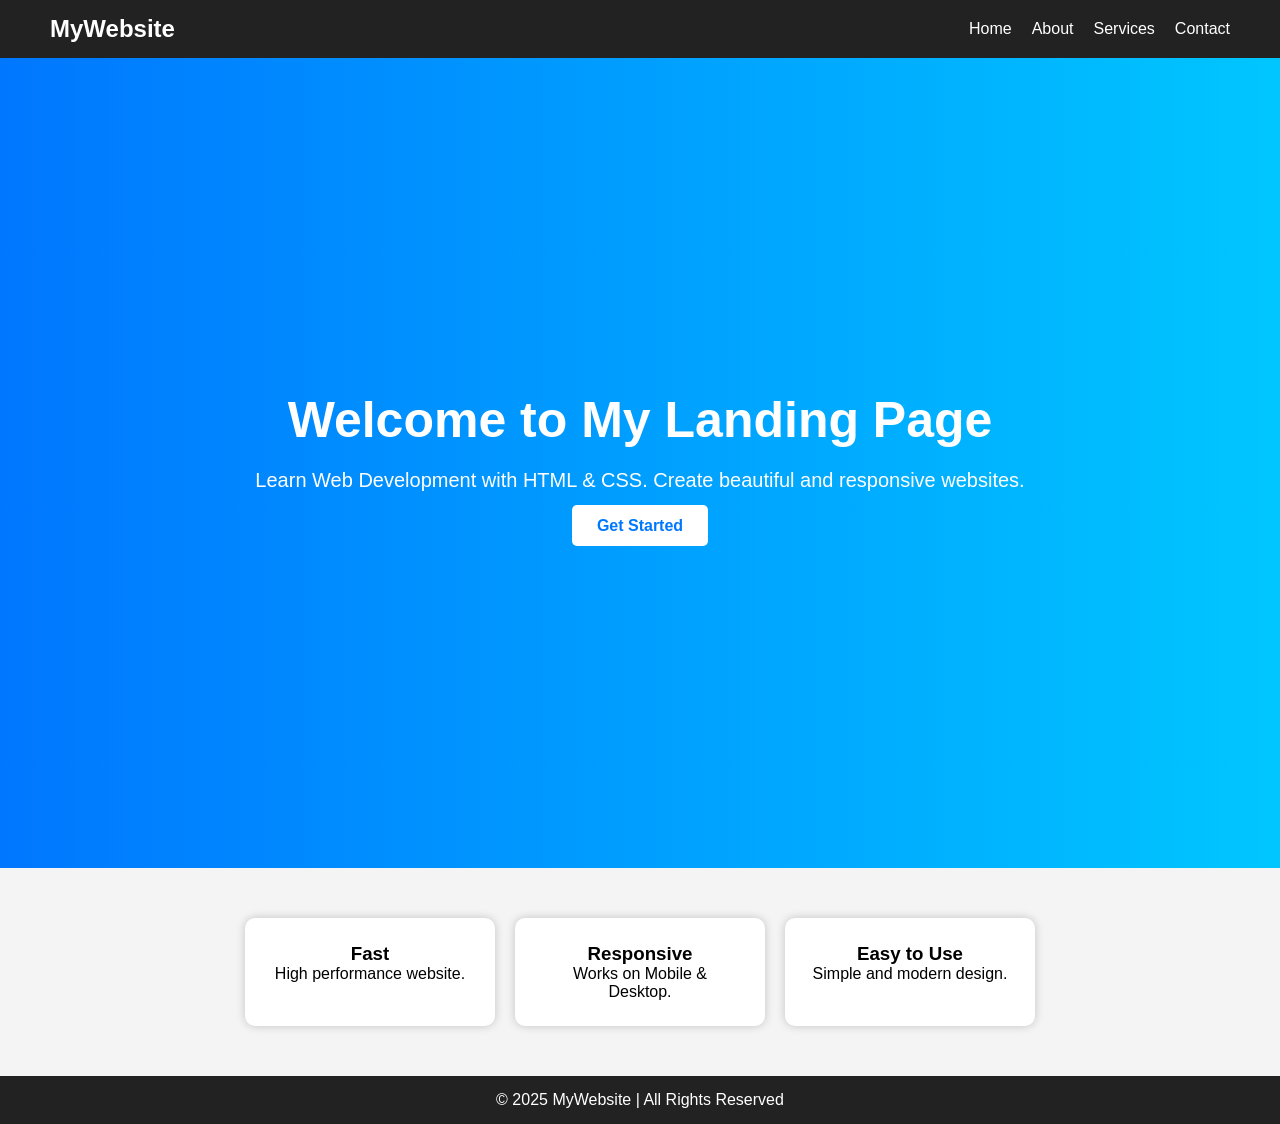
<file: Landing-Page/index.html>
<!DOCTYPE html>
<html lang="en">
<head>
    <meta charset="UTF-8">
    <meta name="viewport" content="width=device-width, initial-scale=1.0">
    <title>Landing Page</title>
    <link rel="stylesheet" href="style.css">
</head>
<body>

<header>
    <nav>
        <h2>MyWebsite</h2>
        <ul>
            <li><a href="#">Home</a></li>
            <li><a href="#">About</a></li>
            <li><a href="#">Services</a></li>
            <li><a href="#">Contact</a></li>
        </ul>
    </nav>
</header>

<section class="hero">
    <div class="content">
        <h1>Welcome to My Landing Page</h1>
        <p>Learn Web Development with HTML & CSS. Create beautiful and responsive websites.</p>
        <a href="#" class="btn">Get Started</a>
    </div>
</section>

<section class="features">
    <div class="box">
        <h3>Fast</h3>
        <p>High performance website.</p>
    </div>

    <div class="box">
        <h3>Responsive</h3>
        <p>Works on Mobile & Desktop.</p>
    </div>

    <div class="box">
        <h3>Easy to Use</h3>
        <p>Simple and modern design.</p>
    </div>
</section>

<footer>
    <p>© 2025 MyWebsite | All Rights Reserved</p>
</footer>
<script src="script.js"></script>
</body>
</html>
</file>
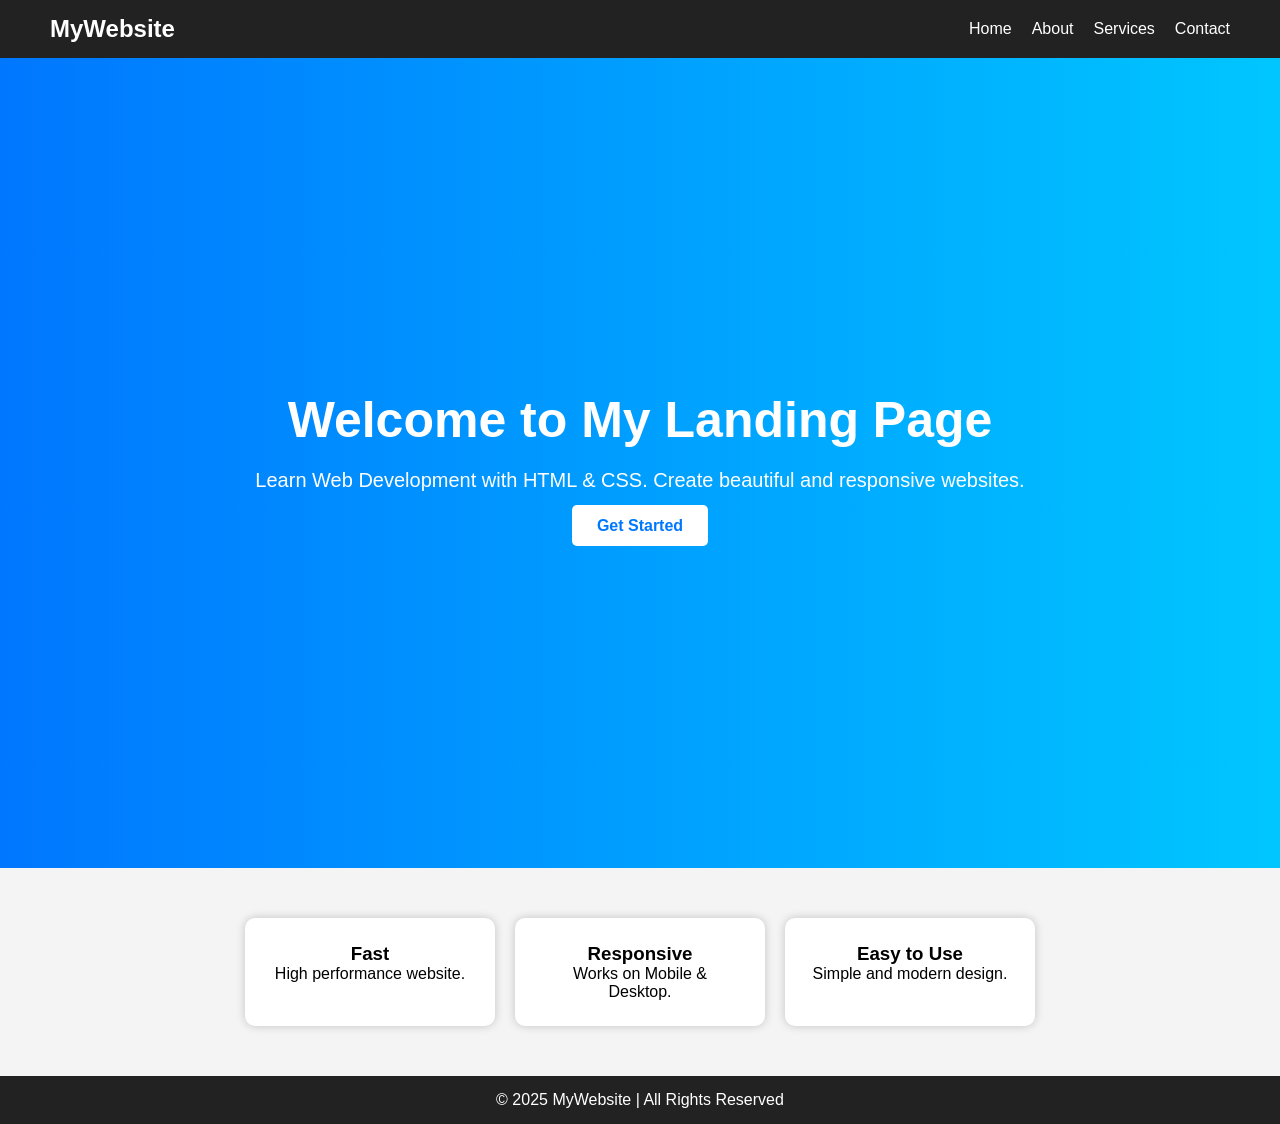
<file: LandingPage/index.html>
<!DOCTYPE html>
<html lang="en">
<head>
    <meta charset="UTF-8">
    <meta name="viewport" content="width=device-width, initial-scale=1.0">
    <title>Landing Page</title>
    <link rel="stylesheet" href="style.css">
</head>
<body>

<header>
    <nav>
        <h2>MyWebsite</h2>
        <ul>
            <li><a href="#">Home</a></li>
            <li><a href="#">About</a></li>
            <li><a href="#">Services</a></li>
            <li><a href="#">Contact</a></li>
        </ul>
    </nav>
</header>

<section class="hero">
    <div class="content">
        <h1>Welcome to My Landing Page</h1>
        <p>Learn Web Development with HTML & CSS. Create beautiful and responsive websites.</p>
        <a href="#" class="btn">Get Started</a>
    </div>
</section>

<section class="features">
    <div class="box">
        <h3>Fast</h3>
        <p>High performance website.</p>
    </div>

    <div class="box">
        <h3>Responsive</h3>
        <p>Works on Mobile & Desktop.</p>
    </div>

    <div class="box">
        <h3>Easy to Use</h3>
        <p>Simple and modern design.</p>
    </div>
</section>

<footer>
    <p>© 2025 MyWebsite | All Rights Reserved</p>
</footer>

</body>
</html>
</file>
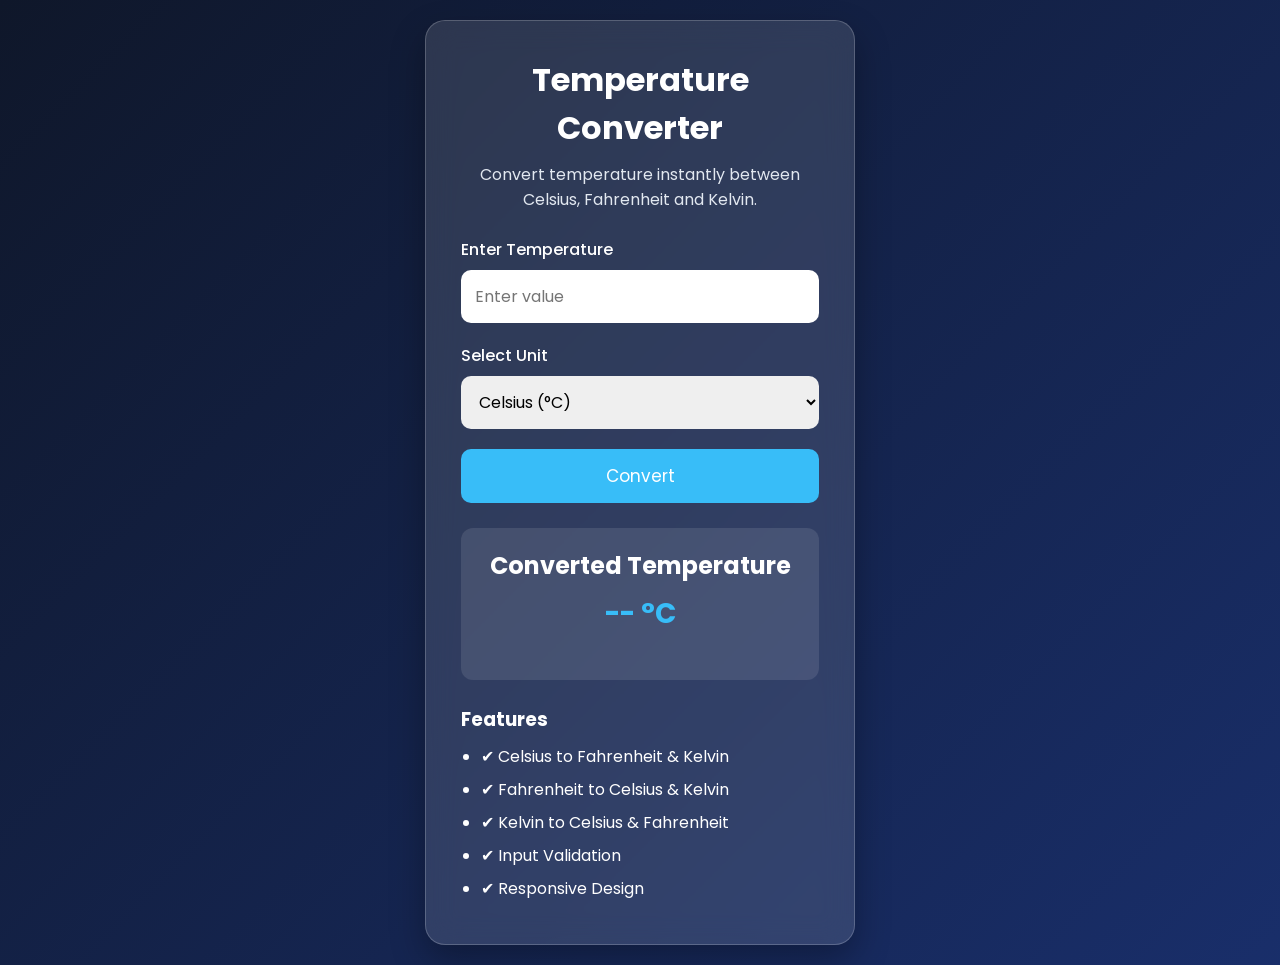
<file: Temperature Converter Website/index.html>
<!DOCTYPE html>
<html lang="en">

<head>

    <meta charset="UTF-8">

    <meta name="viewport" content="width=device-width, initial-scale=1.0">

    <title>Temperature Converter</title>

    <link rel="stylesheet" href="style.css">

    <link rel="preconnect" href="https://fonts.googleapis.com">

    <link rel="preconnect" href="https://fonts.gstatic.com" crossorigin>

    <link href="https://fonts.googleapis.com/css2?family=Poppins:wght@300;400;500;600;700&display=swap" rel="stylesheet">

</head>

<body>

    <div class="container">

        <div class="converter-box">

            <h1>Temperature Converter</h1>

            <p>
                Convert temperature instantly between Celsius, Fahrenheit and Kelvin.
            </p>

            <div class="input-group">

                <label>Enter Temperature</label>

                <input
                    type="number"
                    id="temperature"
                    placeholder="Enter value">

            </div>

            <div class="input-group">

                <label>Select Unit</label>

                <select id="unit">

                    <option value="celsius">Celsius (°C)</option>

                    <option value="fahrenheit">Fahrenheit (°F)</option>

                    <option value="kelvin">Kelvin (K)</option>

                </select>

            </div>

            <button id="convertBtn">
                Convert
            </button>
            <div class="result-box">

                <h2>Converted Temperature</h2>

                <p id="result">
                    -- °C
                </p>

            </div>

            <div class="info">

                <h3>Features</h3>

                <ul>
                    <li>✔ Celsius to Fahrenheit & Kelvin</li>
                    <li>✔ Fahrenheit to Celsius & Kelvin</li>
                    <li>✔ Kelvin to Celsius & Fahrenheit</li>
                    <li>✔ Input Validation</li>
                    <li>✔ Responsive Design</li>
                </ul>

            </div>

        </div>

    </div>

    <script src="script.js"></script>

</body>

</html>
</file>
<file: Landing-Page/style.css>
*{
    margin:0;
    padding:0;
    box-sizing:border-box;
    font-family:Arial,sans-serif;
}

body{
    background:#f4f4f4;
}

header{
    background:#222;
    color:white;
    padding:15px 50px;
}

nav{
    display:flex;
    justify-content:space-between;
    align-items:center;
}

nav ul{
    display:flex;
    list-style:none;
}

nav ul li{
    margin-left:20px;
}

nav ul li a{
    color:white;
    text-decoration:none;
}

.hero{
    height:90vh;
    background:linear-gradient(to right,#0077ff,#00c6ff);
    display:flex;
    justify-content:center;
    align-items:center;
    text-align:center;
    color:white;
}

.content h1{
    font-size:50px;
    margin-bottom:20px;
}

.content p{
    font-size:20px;
    margin-bottom:25px;
}

.btn{
    background:white;
    color:#0077ff;
    padding:12px 25px;
    text-decoration:none;
    border-radius:5px;
    font-weight:bold;
}

.features{
    display:flex;
    justify-content:center;
    gap:20px;
    padding:50px;
}

.box{
    background:white;
    padding:25px;
    width:250px;
    text-align:center;
    border-radius:10px;
    box-shadow:0 0 10px rgba(0,0,0,.2);
}

footer{
    background:#222;
    color:white;
    text-align:center;
    padding:15px;
}
nav a.active {
    color: #00bfff;
    font-weight: bold;
}
</file>
<file: LandingPage/style.css>
*{
    margin:0;
    padding:0;
    box-sizing:border-box;
    font-family:Arial,sans-serif;
}

body{
    background:#f4f4f4;
}

header{
    background:#222;
    color:white;
    padding:15px 50px;
}

nav{
    display:flex;
    justify-content:space-between;
    align-items:center;
}

nav ul{
    display:flex;
    list-style:none;
}

nav ul li{
    margin-left:20px;
}

nav ul li a{
    color:white;
    text-decoration:none;
}

.hero{
    height:90vh;
    background:linear-gradient(to right,#0077ff,#00c6ff);
    display:flex;
    justify-content:center;
    align-items:center;
    text-align:center;
    color:white;
}

.content h1{
    font-size:50px;
    margin-bottom:20px;
}

.content p{
    font-size:20px;
    margin-bottom:25px;
}

.btn{
    background:white;
    color:#0077ff;
    padding:12px 25px;
    text-decoration:none;
    border-radius:5px;
    font-weight:bold;
}

.features{
    display:flex;
    justify-content:center;
    gap:20px;
    padding:50px;
}

.box{
    background:white;
    padding:25px;
    width:250px;
    text-align:center;
    border-radius:10px;
    box-shadow:0 0 10px rgba(0,0,0,.2);
}

footer{
    background:#222;
    color:white;
    text-align:center;
    padding:15px;
}
</file>
<file: Temperature Converter Website/style.css>
/* =========================
   Google Font
========================= */

@import url('https://fonts.googleapis.com/css2?family=Poppins:wght@300;400;500;600;700&display=swap');

/* =========================
   Reset
========================= */

*{
    margin:0;
    padding:0;
    box-sizing:border-box;
    font-family:'Poppins',sans-serif;
}

body{

    display:flex;
    justify-content:center;
    align-items:center;
    min-height:100vh;

    background:linear-gradient(135deg,#0f172a,#1e3a8a,#06b6d4);
    background-size:300% 300%;
    animation:bgMove 10s ease infinite;

}

@keyframes bgMove{

    0%{background-position:0% 50%;}
    50%{background-position:100% 50%;}
    100%{background-position:0% 50%;}

}

.container{

    width:100%;
    display:flex;
    justify-content:center;
    align-items:center;
    padding:20px;

}

.converter-box{

    width:430px;
    background:rgba(255,255,255,.12);
    backdrop-filter:blur(15px);
    border:1px solid rgba(255,255,255,.2);
    border-radius:20px;
    padding:35px;
    color:white;
    box-shadow:0 15px 35px rgba(0,0,0,.3);

}

.converter-box h1{

    text-align:center;
    margin-bottom:10px;

}

.converter-box p{

    text-align:center;
    margin-bottom:25px;
    color:#e2e8f0;

}

.input-group{

    margin-bottom:20px;

}

.input-group label{

    display:block;
    margin-bottom:8px;
    font-weight:500;

}

.input-group input,
.input-group select{

    width:100%;
    padding:14px;
    border:none;
    outline:none;
    border-radius:10px;
    font-size:16px;

}

button{

    width:100%;
    padding:14px;
    background:#38bdf8;
    color:white;
    border:none;
    border-radius:10px;
    cursor:pointer;
    font-size:17px;
    transition:.3s;

}

button:hover{

    transform:translateY(-3px);
    box-shadow:0 10px 20px rgba(56,189,248,.4);

}

.result-box{

    margin-top:25px;
    text-align:center;
    padding:20px;
    background:rgba(255,255,255,.1);
    border-radius:12px;

}

.result-box h2{

    margin-bottom:10px;

}

#result{

    font-size:28px;
    color:#38bdf8;
    font-weight:700;

}

.info{

    margin-top:25px;

}

.info h3{

    margin-bottom:10px;

}

.info ul{

    padding-left:20px;

}

.info li{

    margin-bottom:8px;

}

/* Responsive */

@media(max-width:500px){

.converter-box{

width:100%;
padding:25px;

}

h1{

font-size:28px;

}

}
</file>
